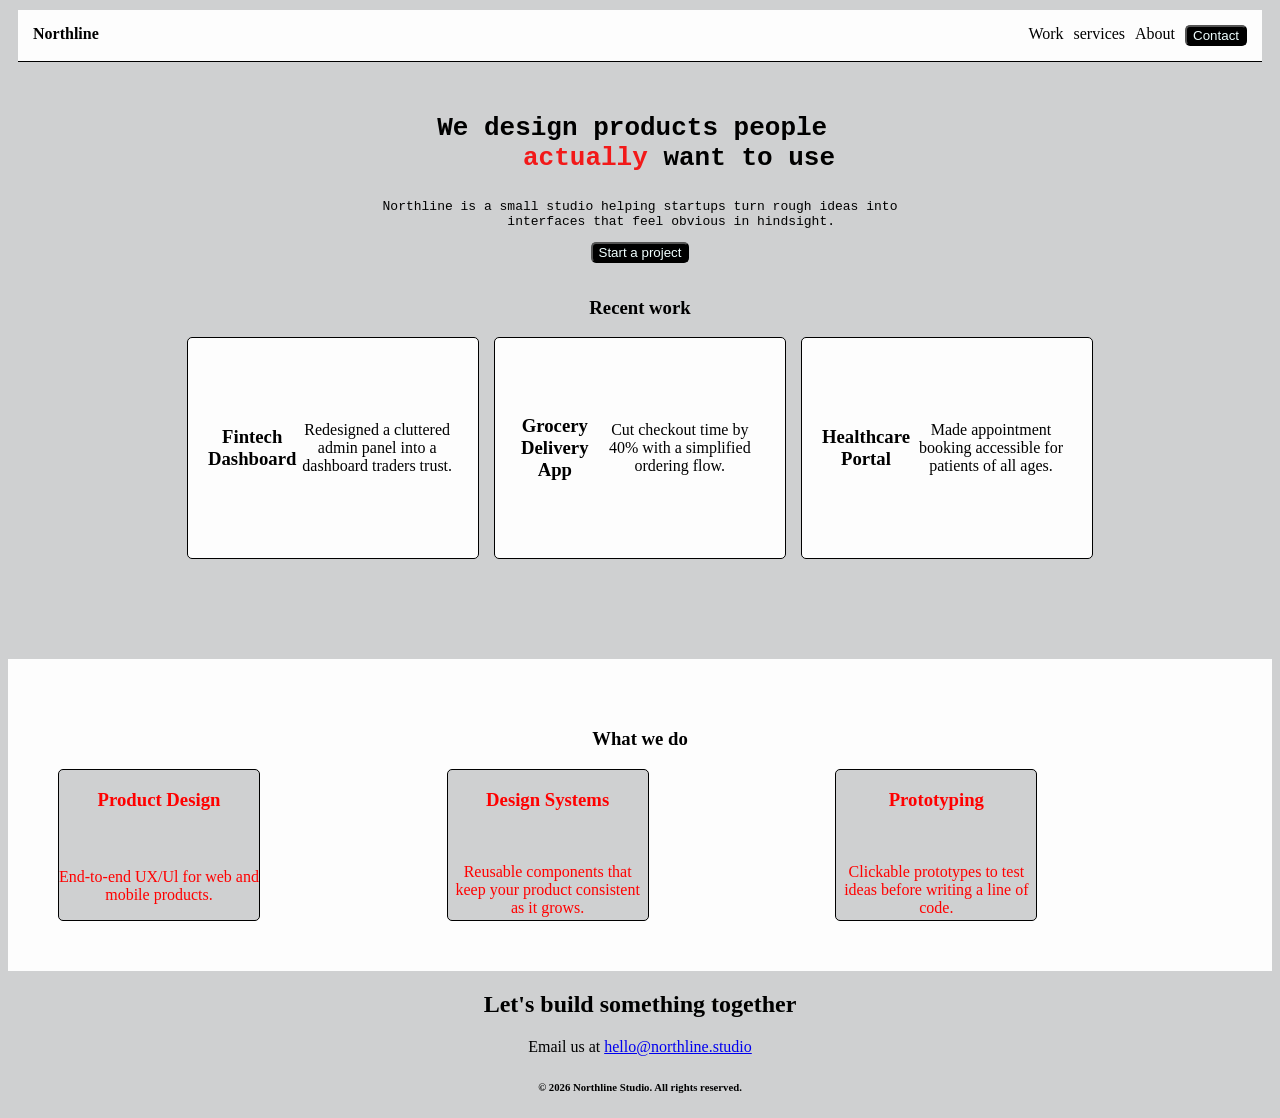
<file: index.html>
<!DOCTYPE html>
<html lang="en">
<head>
    <meta charset="UTF-8">
    <meta name="viewport" content="width=device-width, initial-scale=1.0">
    <title>sum tr</title>
    <link rel="stylesheet" href="style.css">
</head>
<body>
  
    <div class="header">
    <div><b>Northline</b></div>
    <div class="w"> 
        <div>Work</div>
        <div>services</div>
        <div>About</div>
        <div class="b"><button>Contact</button></div>
        
      </div>
  </div> 
<div class="line2">
    <h1><pre>We design products people 
      <span>actually</span> want to use </pre></h1>

    <pre>Northline is a small studio helping startups turn rough ideas into
        interfaces that feel obvious in hindsight.</pre>

    <button class="bu">Start a project</button>  

  </div>
  <div class="l3">
    <h3>Recent work</h3>
    <div class="borders1">
        <div class="border1">
            <h3>Fintech Dashboard</h3><br>
        <p>Redesigned a cluttered admin panel into a dashboard traders trust.</p>
        </div>
        <div class="border1">
            <h3>Grocery Delivery App</h3><br>
        <p>Cut checkout time by 40% with a simplified ordering flow.</p>
        </div>
        <div class="border1">
            <h3>Healthcare Portal</h3><br>
        <p>Made appointment booking accessible for patients of all ages.</p>
        </div>
        </div>
<div class="l4">
    <h3>What we do</h3>
    <div class="borders2">
        <div class="border2">
            <h3>Product Design</h3><br>
        <p>End-to-end UX/Ul for web and mobile products.</p>
        </div>
        <div class="border2">
            <h3>Design Systems</h3><br>
        <p>Reusable components that keep your product consistent as it grows.</p>
        </div>
        <div class="border2">
            <h3>Prototyping</h3><br>
        <p>Clickable prototypes to test ideas before writing a line of code.</p>
        </div>
</div>
  </div>
    <div class="l5">
    <h2>Let's build something together </h2>
    <p>Email us at <a href=" hello@northline.studio">hello@northline.studio</a></p>
    </div>
    <div>
        <h6>© 2026 Northline Studio. All rights reserved.</h6>
    </div>
</body>
</html>
</file>
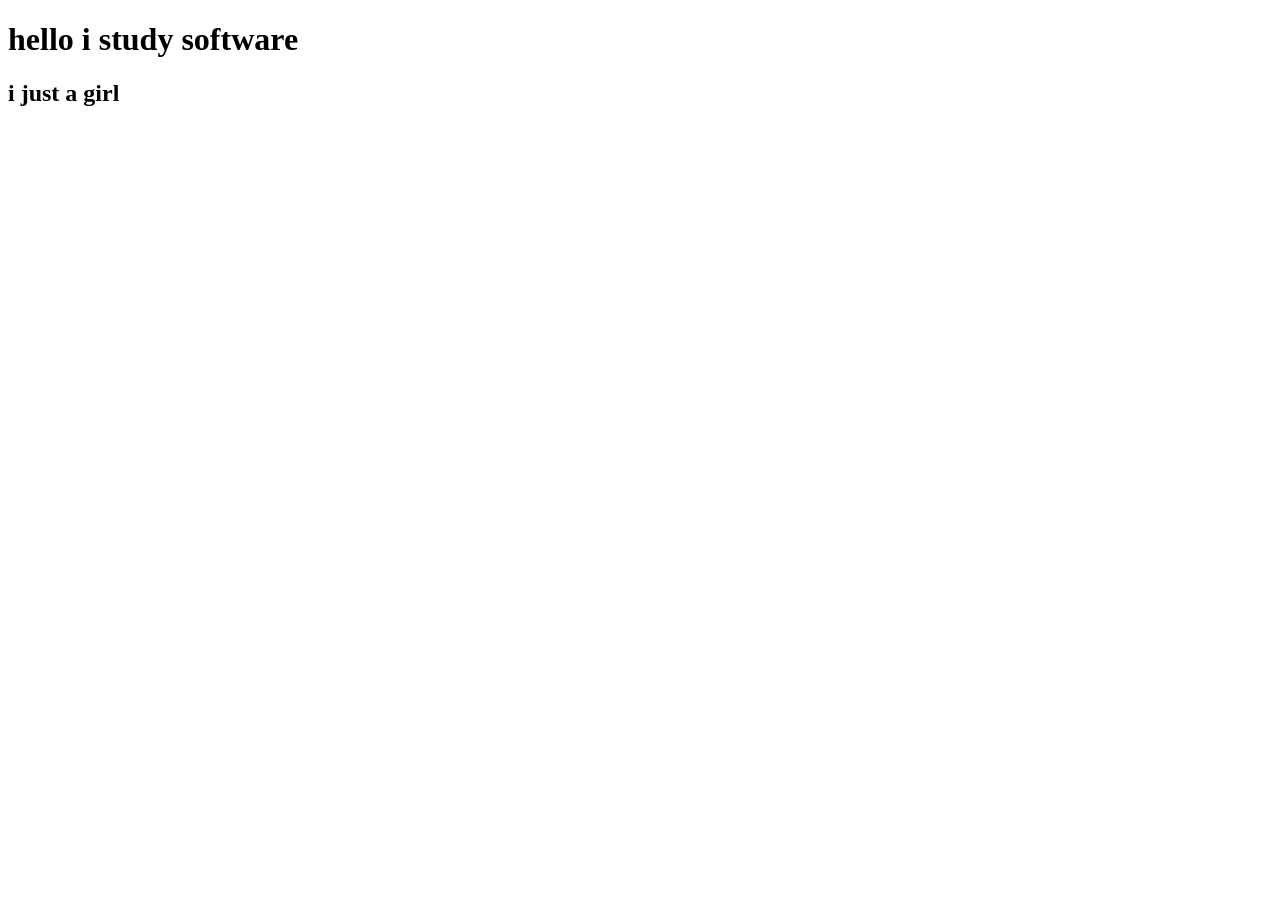
<file: in.html>
<!DOCTYPE html>
<html lang="en">
<head>
    <meta charset="UTF-8">
    <meta name="viewport" content="width=device-width, initial-scale=1.0">
    <title>Document</title>
</head>
<body>
    <h1>hello i study software</h1>
    <h2>i just a girl</h2>
</body>
</html>
</file>
<file: style.css>
.header{
            background-color: rgb(253, 253, 253);
            border-bottom: 1px solid black;
        display: flex;
    flex-direction: row;
        justify-content: space-between;
    margin: 10px;
    padding: 15px;
    
        
    }
    .w{
        display: flex;
        flex-direction: row;
        justify-content: space-between;
        gap:10px;

    }
    button{
        background-color: black;
        color: azure;
        border-radius: 5px;
    }
    body{
        background-color: rgb(207, 208, 209);
    }

    .line2{
        text-align: center;
        padding: 15px;
    }
    span{
        color: rgb(242, 25, 25);
    }
    .l3{
        text-align: center;
        background-color: (207, 208, 209);
    
    }
    .borders1{
    display: flex;
    justify-content: center;
    gap: 15px;
    }
    .border1{
        width: 250px;
        height: 180px;
    border:1px solid black;
        border-radius: 5px;
        padding: 20px;
        display: flex;
        flex-direction: row;
    justify-content: center;
    align-items: center;
        text-align: center; 
        background-color: rgb(253, 253, 253); ;  

    }
    .l4{ 
        background-color:rgb(253, 253, 253);
        text-align: center;
        margin-top: 100px;
        padding: 50px;
        
    }
    .borders2{
    display: grid;
    justify-content: center;
    gap: 2px;
    grid-template-columns: repeat(3,1fr);
    text-align: center;
   
    
    }
    .border2{
        width: 200px;
        height: 150px;
    border:1px solid black;
        border-radius: 5px;
      background-color: rgb(207, 208, 209);
        display: grid;
        grid-template-rows:repeat(3,1fr) ;
    justify-content: center;
    align-items: center;
        text-align: center;   

    }
    @media(max-width:768px){
.borders1{
flex-direction: column;
}
}
@media (min-width:768px){
   .borders2 {
        color:red;
    }
}
</file>
